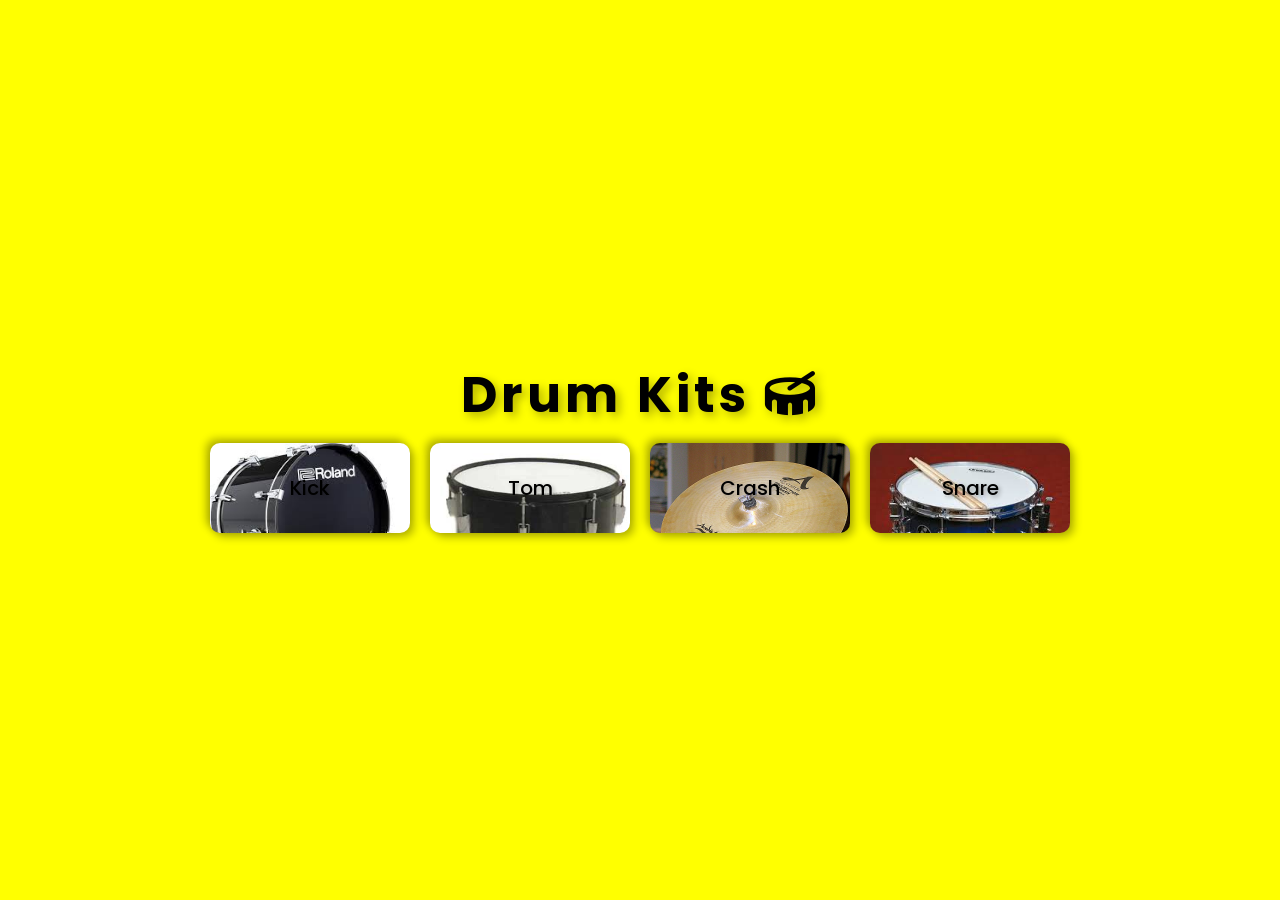
<file: ejercicio-DOM/10. Dom Bateria/index.html>
<!DOCTYPE html>
<html lang="en">

<head>
    <meta charset="UTF-8">
    <meta http-equiv="X-UA-Compatible" content="IE=edge">
    <meta name="viewport" content="width=device-width, initial-scale=1.0">
    <title>Drum Kits</title>
    <link rel="stylesheet" href="styles.css">
    <link rel="stylesheet" href="https://cdnjs.cloudflare.com/ajax/libs/font-awesome/6.1.1/css/all.min.css">
</head>

<body>
    <h1>Drum Kits <i class="fas fa-drum"></i></h1>
    <div class="container">
    </div>
    <script src="script.js"></script>
</body>
</html>
</file>
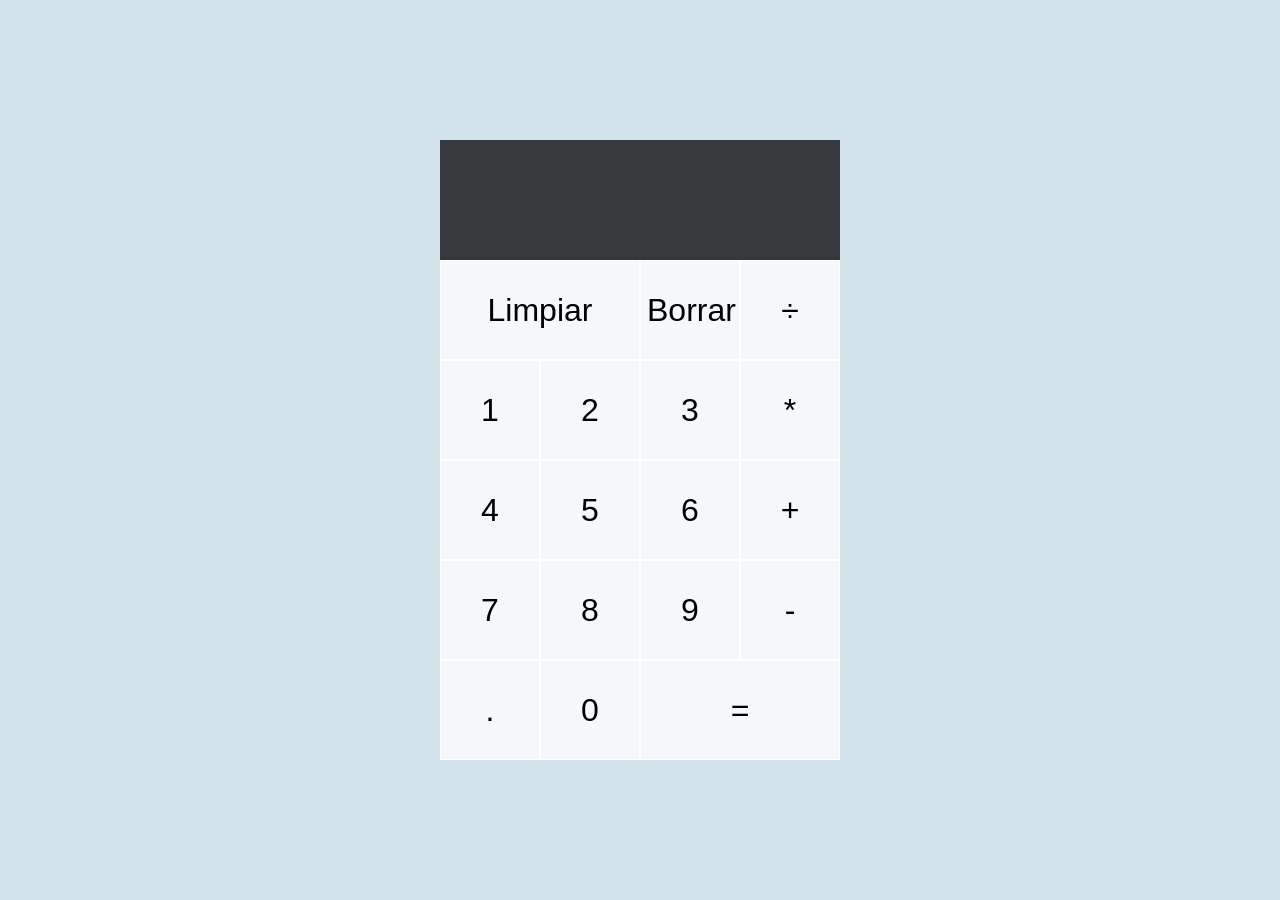
<file: ejercicio-DOM/11. Dom Calculadora/index.html>
<!DOCTYPE html>
<html lang="en">
<head>
  <meta charset="UTF-8">
  <meta name="viewport" content="width=device-width, initial-scale=1.0">
  <meta http-equiv="X-UA-Compatible" content="ie-edge">
  <title>Calculadora</title>
  <link href="style.css" rel="stylesheet">
</head>
<body>
  <div class="calculator-grid">
    <div class="output">
      <div data-previous-operand class="previous-operand"></div>
      <div data-current-operand class="current-operand"></div>
    </div>
    <button data-all-clear class="span-two">Limpiar</button>
    <button data-delete>Borrar</button>
    <button data-operation>÷</button>
    <button data-number>1</button>
    <button data-number>2</button>
    <button data-number>3</button>
    <button data-operation>*</button>
    <button data-number>4</button>
    <button data-number>5</button>
    <button data-number>6</button>
    <button data-operation>+</button>
    <button data-number>7</button>
    <button data-number>8</button>
    <button data-number>9</button>
    <button data-operation>-</button>
    <button data-number>.</button>
    <button data-number>0</button>
    <button data-equals class="span-two">=</button>
  </div>
    <script src="script.js" defer></script>
</body>
</html>
</file>
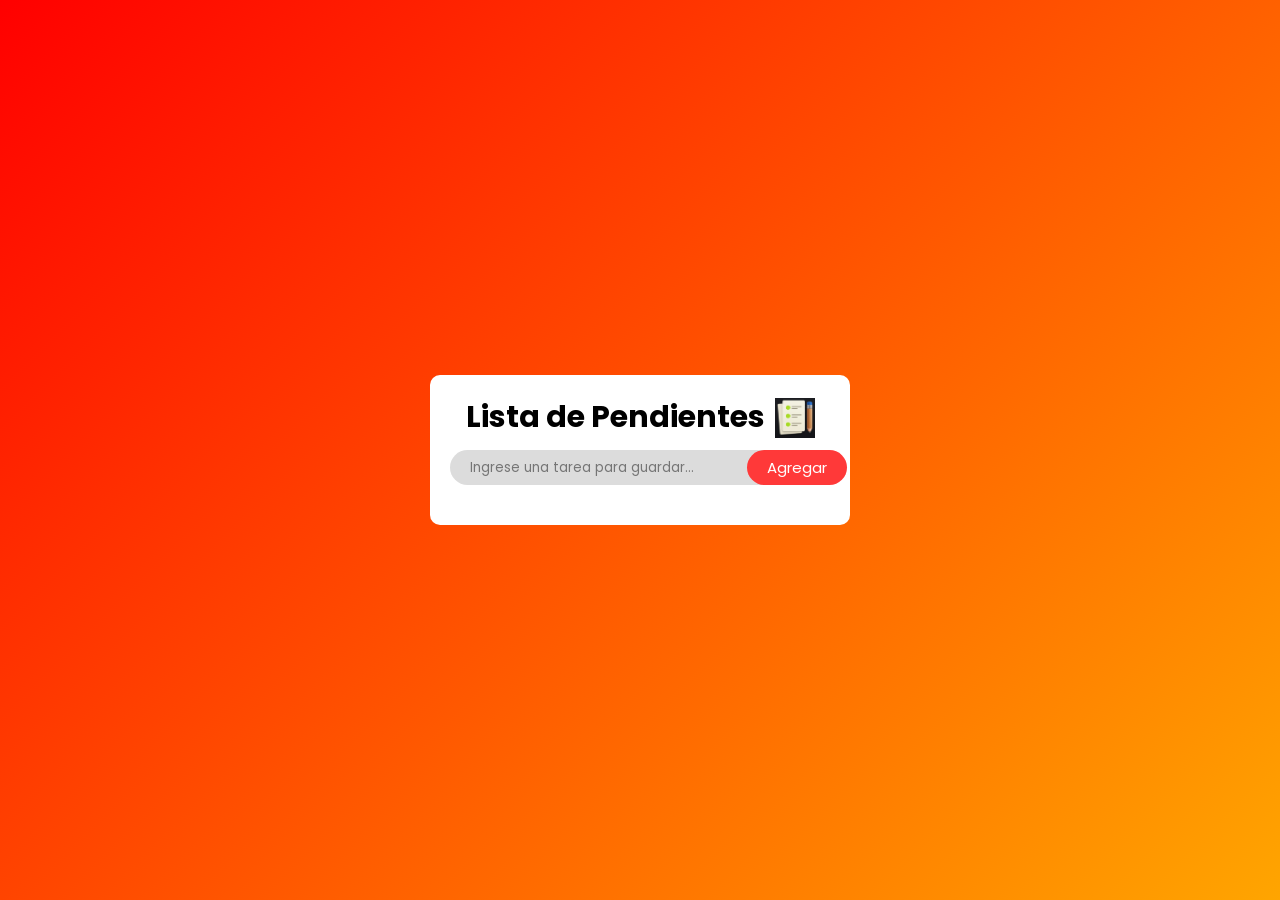
<file: ejercicio-DOM/12. Dom Lista/index.html>
<!DOCTYPE html>
<html lang="en">
<head>
    <meta charset="UTF-8">
    <meta name="viewport" content="width=device-width, initial-scale=1.0">
    <title>Document</title>
    <link href="style.css" rel="stylesheet">
</head>
<body>
  <div class="container">
    <div class="title">Lista de Pendientes<img src="img\LZ.png" alt=""></div>
    <div class="todo-list-bar">
      <input type="text" id="task" placeholder="Ingrese una tarea para guardar..." autocomplete="off">
      <button onclick="clicked()" class="addBtn">Agregar</button>
    </div>
    <ul class="lists">
    </ul>
  </div>
  <script src="script.js"></script>
</body>
</html>
</file>
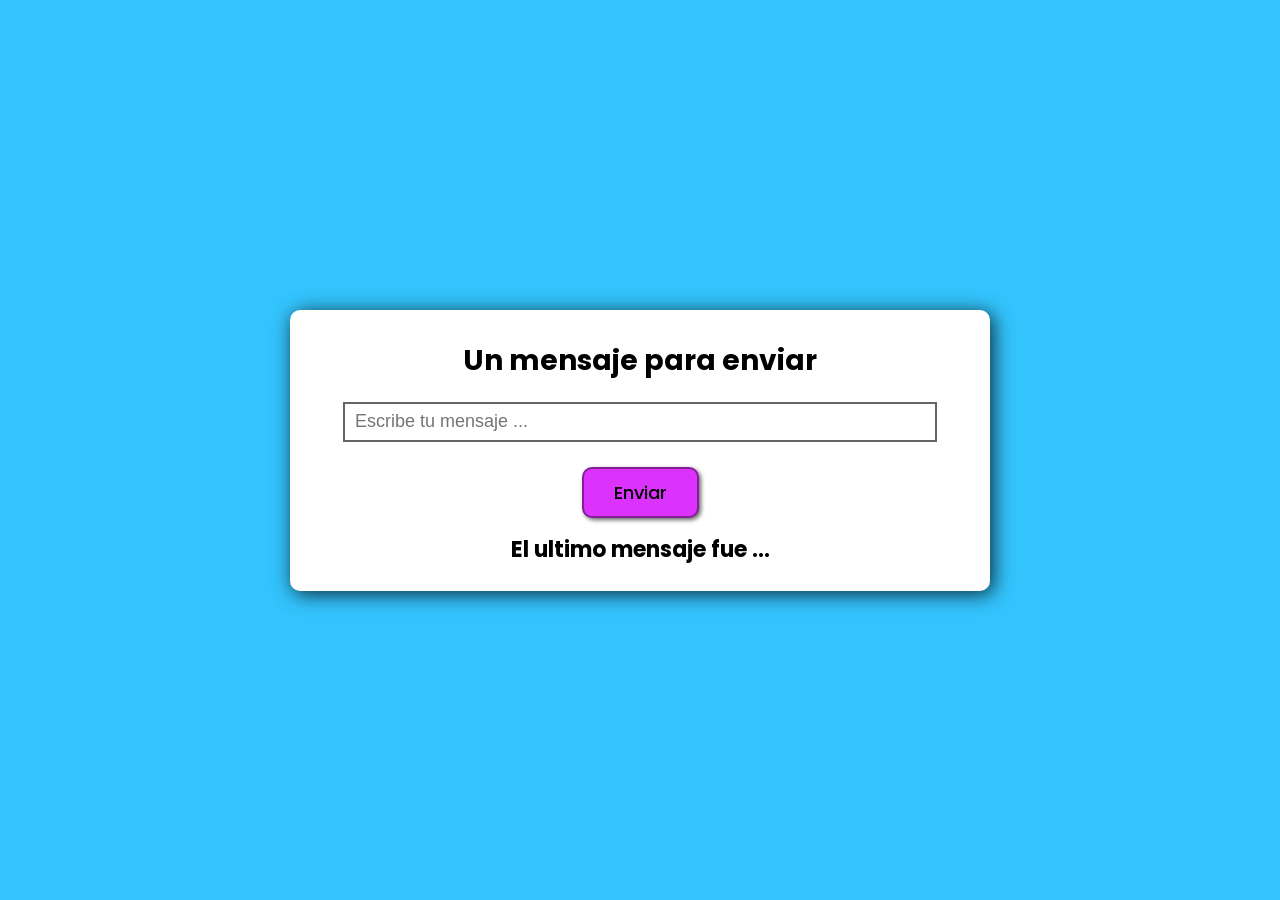
<file: ejercicio-DOM/9. Dom Mensaje/index.html>
<!DOCTYPE html>
<html lang="es">

<head>
    <meta charset="UTF-8">
    <meta http-equiv="X-UA-Compatible" content="IE=edge">
    <meta name="viewport" content="width=device-width, initial-scale=1.0">
    <title>Un mensaje para ti</title>
    <link rel="stylesheet" href="styles.css">
</head>

<body>
    <div class="container">
        <h1>Un mensaje para enviar</h1>
        <input type="text" value="" placeholder="Escribe tu mensaje ...">
        <div class="btn">Enviar</div>
        <p class="error">Por favor ingresa un mensaje!</p>
        <h3>El ultimo mensaje fue ...</h3>
        <p class="message"></p>
    </div>
    <script src="script.js"></script>
</body>
</html>
</file>
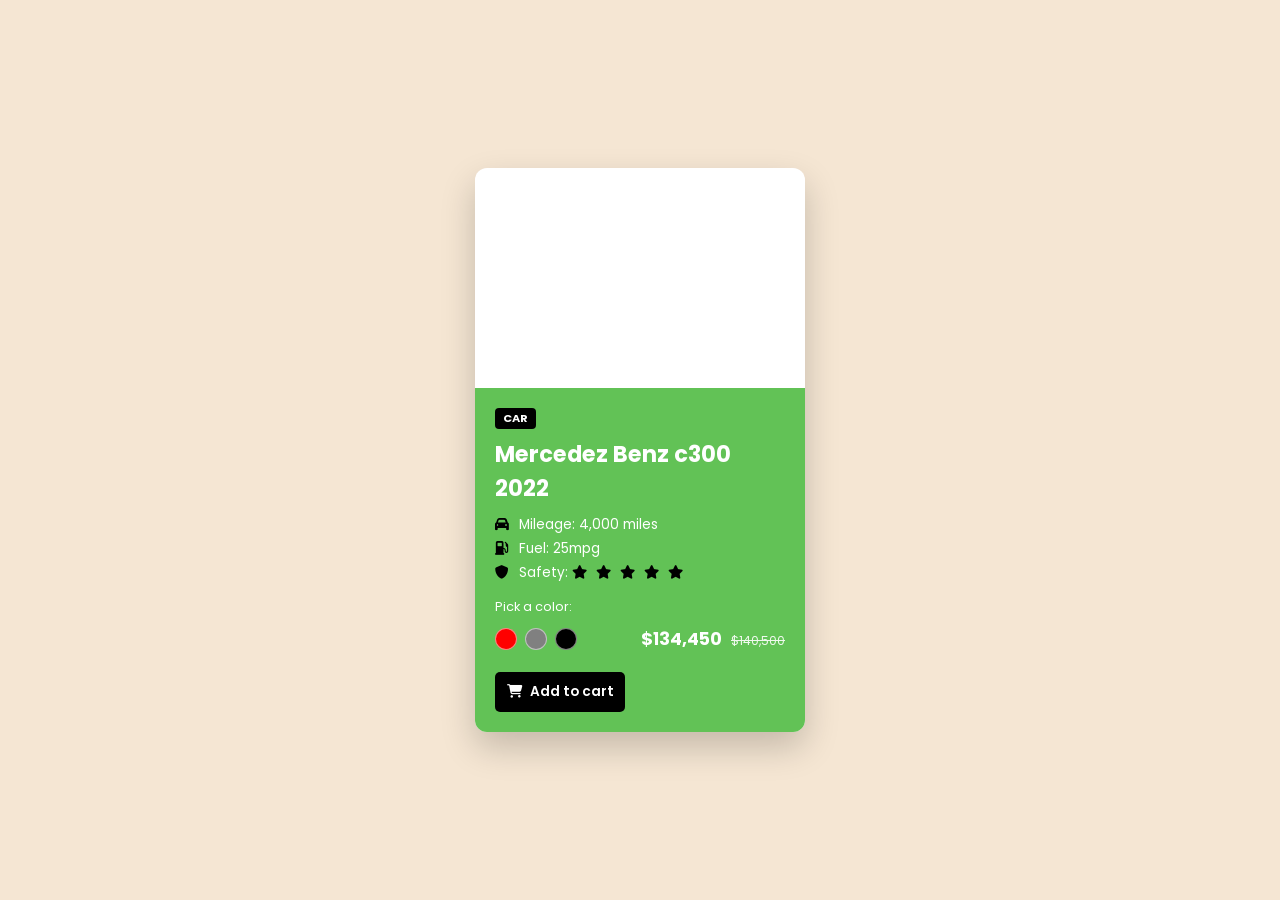
<file: ejercicio-DOM/4. Dom-Carro/html.html>
<!DOCTYPE html>
<html lang="en">
<head>
    <meta charset="UTF-8">
    <meta http-equiv="X-UA-Compatible" content="IE=edge">
    <meta name="viewport" content="width=device-width, initial-scale=1.0">
    <link rel="stylesheet" href="https://cdnjs.cloudflare.com/ajax/libs/font-awesome/6.1.2/css/all.min.css">
    <link rel="stylesheet" href="styles.css">
    <title>Manipulación del DOM</title>
</head>
<body>
    <div class="product-card">
        <div class="product-image"></div>

        <div class="product-description">
            <h3 class="tag">CAR</h3>
            <h1 class="product-title">Mercedez Benz c300 2022</h1>
            
            <div class="product-details">
                <span><i class="fa-solid fa-car"></i> Mileage: 4,000 miles</span>
                <span><i class="fa-solid fa-gas-pump"></i> Fuel: 25mpg</span>
                <span>
                    <i class="fa-solid fa-shield"></i> Safety:
                    <span class="stars">
                        <i class="fa-solid fa-star"></i>
                        <i class="fa-solid fa-star"></i>
                        <i class="fa-solid fa-star"></i>
                        <i class="fa-solid fa-star"></i>
                        <i class="fa-solid fa-star"></i>
                    </span>
                </span>
            </div>

            <p class="pick-text">Pick a color:</p>
            
            <div class="colors-price">
                <div class="colors">
                    <span class="red"></span>
                    <span class="gray"></span>
                    <span class="black"></span>
                </div>
                <div class="pricing">
                    <span class="new-price">$134,450</span>
                    <span class="old-price"><s>$140,500</s></span>
                </div>
            </div>

            <button id="button">
                <i class="fa-solid fa-cart-shopping"></i>
                <span class="button-text">Add to cart</span>
            </button>

            <button class="feedback">
                <span id="white-button">Guao, vas a ser el dueño de un Benz</span>
            </button>
        </div>
    </div>
    <script src="script.js"></script>
</body>
</html>
</file>
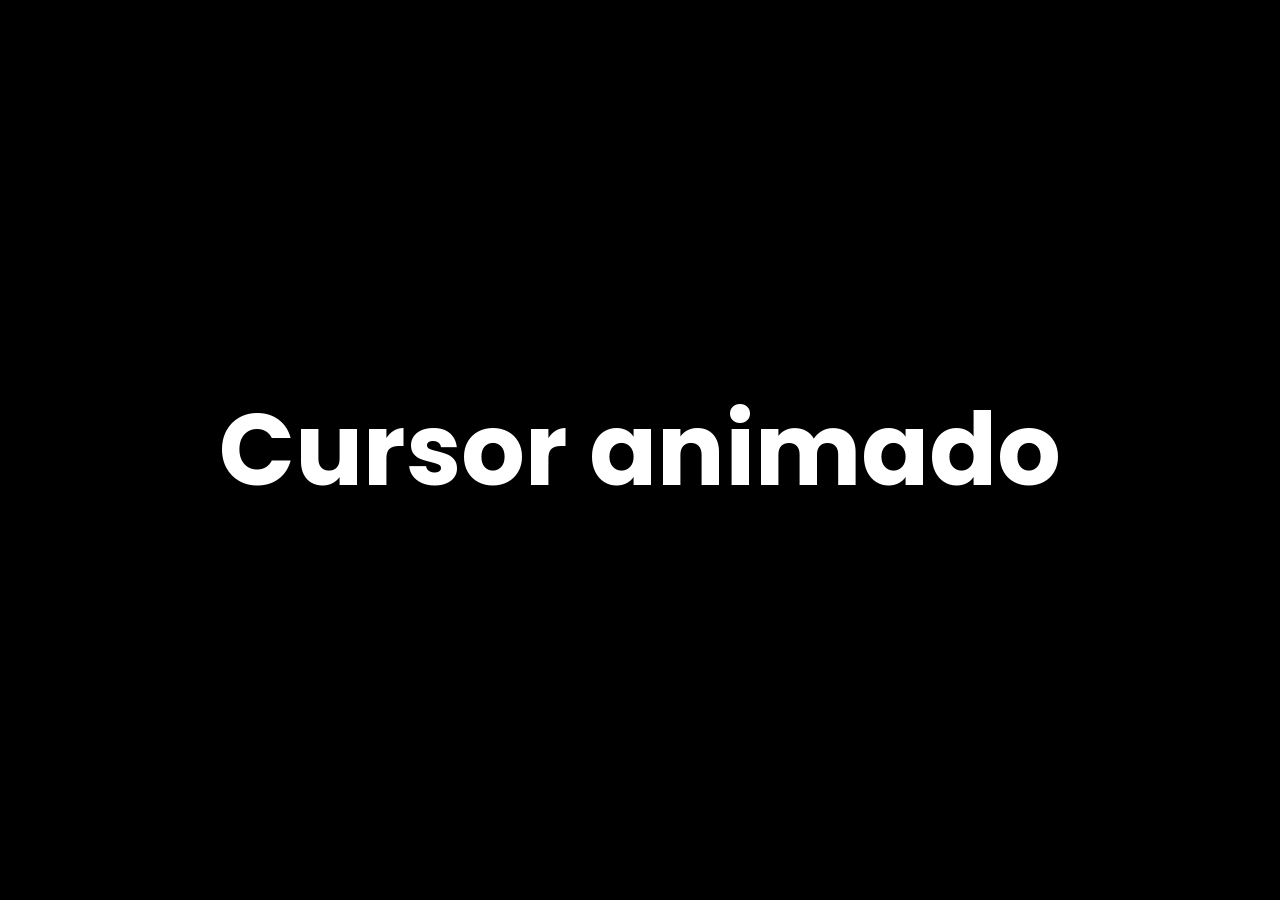
<file: ejercicio-DOM/5. Cursor Animado/html.html>
<!DOCTYPE html>
<html lang="en">
<head>
    <meta charset="UTF-8">
    <meta http-equiv="X-UA-Compatible" content="IE=edge">
    <meta name="viewport" content="width=device-width, initial-scale=1.0">
    <title>Document</title>
    <link rel="stylesheet" href="style.css">
</head>
<body>
    <div class="cursor"></div>
    <div class="context">
        <h1>Cursor animado</h1>
    </div>
    <script src="script.js"></script>
</body>
</html>
</file>
<file: ejercicio-DOM/10. Dom Bateria/styles.css>
@import url("https://fonts.googleapis.com/css2?family=Poppins:wght@100;200;300;400;500;600;700;800;900&display=swap");

* {
  margin: 0;
  padding: 0;
  box-sizing: border-box;
  font-family: "Poppins", sans-serif;
}

body {
  display: flex;
  align-items: center;
  justify-content: center;
  flex-direction: column;
  height: 100vh;
  background-color: yellow;
}

h1 {
  font-size: 50px;
  letter-spacing: 4px;
  color: black;
  white-space: nowrap;
  text-shadow: 4px 4px 10px rgba(0, 0, 0, 0.3);
}

.container {
  text-align: center;
}

.btn {
  border: none;
  padding: 30px 50px;
  margin: 10px;
  background-color: white;
  font-size: 20px;
  min-width: 200px;
  border-radius: 10px;
  box-shadow: 4px 4px 8px rgba(0, 0, 0, 0.3), -4px -4px 8px rgba(0, 0, 0, 0.3);
  cursor: pointer;
  text-shadow: 2px 2px 4px rgba(0, 0, 0, 0.3);
  font-weight: 500;
  text-transform: capitalize;
  background-size: cover;
  background-repeat: no-repeat;
}

.btn:active {
  background-size: 105%;
}
</file>
<file: ejercicio-DOM/11. Dom Calculadora/style.css>
*, *::before, *::after {
  box-sizing: border-box;
  font-family: Gotham Rounded, sans-serif;
  font-weight: normal;
}

body {
  padding: 0;
  margin: 0;
  background: #d2e2eb;
}

.calculator-grid {
  display: grid;
  justify-content: center;
  align-content: center;
  min-height: 100vh;
  grid-template-columns: repeat(4, 100px);
  grid-template-rows: minmax(120px, auto) repeat(5, 100px);
}

.calculator-grid > button {
  cursor: pointer;
  font-size: 2rem;
  border: 1px solid white;
  outline: none;
  background-color: rgba(255, 255, 255, .75);
}

.calculator-grid > button:hover {
  background-color: rgba(255, 255, 255, .9);
}

.span-two {
  grid-column: span 2;
}

.output {
  grid-column: 1 / -1;
  background-color: rgba(0, 0, 0, .75);
  display: flex;
  align-items: flex-end;
  justify-content: space-around;
  flex-direction: column;
  padding: 10px;
  word-wrap: break-word;
  word-break: break-all;
}

.output .previous-operand {
  color: rgba(255, 255, 255, .75);
  font-size: 1.5rem;
}

.output .current-operand {
  color: white;
  font-size: 2.5rem;
}
</file>
<file: ejercicio-DOM/12. Dom Lista/style.css>
@import url("https://fonts.googleapis.com/css2?family=Poppins:wght@100;200;300;400;500;600;700;800;900&display=swap");

* {
  margin: 0;
  padding: 0;
  box-sizing: border-box;
  font-family: "Poppins", sans-serif;
}

body {
  display: flex;
  align-items: center;
  justify-content: center;
  min-height: 100vh;
  background: linear-gradient(135deg, red, orange);
  flex-direction: column;
}

.container {
  width: 100%;
  max-width: 420px;
  background-color: white;
  padding: 20px;
  border-radius: 10px;
}

.title {
  display: flex;
  align-items: center;
  justify-content: center;
  font-size: 30px;
  font-weight: bold;
  margin-bottom: 10px;
}

.title img {
  margin-left: 10px;
  width: 40px;
  height: 40px;
}

.todo-list-bar {
  width: 100%;
  height: 35px;
  background-color: gainsboro;
  border-radius: 20px;
  display: flex;
  justify-content: space-between;
}

input {
  flex: 1;
  padding: 10px 20px;
  border-radius: 10px;
  border: none;
  outline: none;
  background-color: transparent;
}

.addBtn {
  padding: 5px 20px;
  font-size: 15px;
  outline: none;
  border: none;
  border-radius: 20px;
  background-color: #ff3939;
  cursor: pointer;
  color: white;
}

ul {
  padding: 10px;
}

ul li {
  list-style: none;
  font-size: 15px;
  padding: 5px 5px 5px 35px;
  position: relative;
  cursor: pointer;
}

ul li::before {
  content: "";
  position: absolute;
  height: 16px;
  width: 16px;
  border-radius: 50%;
  background-image: url("img/X.png");
  background-size: cover;
  background-position: center;
  top: 50%;
  left: 0px;
  transform: translate(50%, -50%);
}

ul li.checked {
  text-decoration: line-through;
}

ul li.checked::before {
  background-image: url("img/O.png");
  background-size: cover;
  background-position: center;
  top: 50%;
  left: 0px;
  transform: translate(50%, -50%);
}

span {
  position: absolute;
  font-size: 16px;
  width: 20px;
  height: 20px;
  top: 50%;
  right: 0;
  line-height: 21px;
  transform: translate(-50%, -50%);
  padding-left: 4.5px;
  border-radius: 50%;
  cursor: pointer;
}

span:hover {
  background: gainsboro;
}
</file>
<file: ejercicio-DOM/9. Dom Mensaje/styles.css>
@import url("https://fonts.googleapis.com/css2?family=Poppins:wght@100;200;300;400;500;600;700;800;900&display=swap");

* {
  margin: 0;
  padding: 0;
  box-sizing: border-box;
}

body {
  background-color: rgb(51, 196, 253);
  display: flex;
  justify-content: center;
  align-items: center;
  min-height: 100vh;
  font-family: "Poppins", sans-serif;
}

.container {
  background-color: white;
  width: 700px;
  padding: 20px;
  border-radius: 10px;
  box-shadow: 3px 3px 20px rgba(0, 0, 0, 0.8);
  display: flex;
  flex-direction: column;
  justify-content: center;
  align-items: center;
  gap: 10px;
}

h1 {
  font-size: 28px;
  margin: 10px;
}

input {
  width: 90%;
  height: 40px;
  border: 2px solid rgba(0, 0, 0, 0.6);
  padding: 5px 10px;
  font-size: 18px;
  margin-bottom: 10px;
}

.btn {
  background-color: rgb(219, 51, 253);
  padding: 10px 30px;
  border-radius: 10px;
  border: 2px solid rgba(0, 0, 0, 0.4);
  font-size: 18px;
  margin-top: 5px;
  font-weight: 500;
  box-shadow: 2px 2px 4px rgba(0, 0, 0, 0.6);
  cursor: pointer;
}

.error {
  background-color: rgb(255, 139, 139);
  padding: 5px 0;
  width: 70%;
  text-align: center;
  display: none;
}

h3 {
  margin-top: 5px;
  font-size: 22px;
}

.message {
  font-size: 18px;
  color: rgb(255, 29, 29);
  font-weight: bold;
  margin-top: -5px;
  overflow: hidden;
}
</file>
<file: ejercicio-DOM/4. Dom-Carro/styles.css>
@import url('https://fonts.googleapis.com/css2?family=Poppins:wght@400;600;700&display=swap');

* {
    box-sizing: border-box;
    font-family: "Poppins", sans-serif;
    margin: 0;
    padding: 0;
}

body {
    height: 100vh;
    display: flex;
    justify-content: center;
    align-items: center;
    background-color: #f5e6d3; /* Color crema del fondo */
}

.product-card {
    background: #fff;
    width: 330px;
    border-radius: 12px;
    overflow: hidden;
    box-shadow: 0px 15px 35px rgba(0,0,0,0.2);
}

.product-image {
    height: 220px;
    background-image: url("https://i.postimg.cc/NGRJX8hr/black-benz.jpg");
    background-position: center;
    background-size: cover;
    background-repeat: no-repeat;
}

.product-description {
    background-color: #62c256; /* Verde de la imagen */
    color: #fff;
    padding: 20px;
}

.tag {
    background-color: #000;
    font-size: 0.7rem;
    padding: 2px 8px;
    border-radius: 4px;
    width: fit-content;
    margin-bottom: 8px;
}

.product-title {
    font-size: 1.4rem;
    font-weight: 700;
    margin-bottom: 10px;
}

.product-details {
    display: flex;
    flex-direction: column;
    gap: 4px;
    font-size: 0.85rem;
    margin-bottom: 15px;
}

.product-details i {
    color: #000; /* Iconos negros */
    margin-right: 5px;
    width: 15px;
}

.stars {
    color: #ffff00;
}

.pick-text {
    font-size: 0.8rem;
    margin-bottom: 10px;
}

.colors-price {
    display: flex;
    justify-content: space-between;
    align-items: center;
    margin-bottom: 20px;
}

.colors {
    display: flex;
    gap: 8px;
}

.colors span {
    width: 22px;
    height: 22px;
    border-radius: 50%;
    cursor: pointer;
    border: 1.5px solid rgba(255,255,255,0.5);
}

.red { background: red; }
.gray { background: gray; }
.black { background: black; }

.new-price {
    font-weight: 700;
    font-size: 1.1rem;
    margin-right: 5px;
}

.old-price {
    font-size: 0.75rem;
    opacity: 0.9;
}

button {
    background-color: #000;
    color: #fff;
    width: 130px;
    padding: 10px;
    border: none;
    border-radius: 5px;
    cursor: pointer;
    font-weight: 600;
    font-size: 0.85rem;
    display: flex;
    align-items: center;
    justify-content: center;
    gap: 8px;
}

.feedback {
    display: none;
    background-color: #fff;
    width: 100%;
}

#white-button {
    color: #000;
}
</file>
<file: ejercicio-DOM/5. Cursor Animado/style.css>
@import url('https://fonts.googleapis.com/css2?family=Poppins:wght@100;200;300;400;500;600;700&display=swap');

*{
    margin: 0;
    padding: 0;
    box-sizing : border-box;
}

body {
    display: flex;
    justify-content: center;
    align-items: center;
    min-height: 100vh;
    font-family: 'Poppins', sans-serif;
    cursor: none;
    background: black;
}

h1 {
    color: white;
    font-size: 100px;
}

.cursor {
    width: 20px;
    height: 20px;
    border-radius: 50%;
    background: skyblue;
    pointer-events: none;
    box-shadow: 0 0 20px skyblue, 0 0 60px skyblue, 0 0 100px skyblue;
    z-index: 999;
    display: none;
    position: fixed;
    transform: translate(-50%, 50%);
    animation: colors 3s infinite;
    -webkit-animation: colors 3s infinite;
}

@keyframes colors {
    0% {
        filter: hue-rotate(0deg);
        -webkit-filter: hue-rotate(0deg);
    }
    100% {
        filter: hue-rotate(360deg);
        -webkit-filter: hue-rotate(360deg);
    }
}

.cursor::before {
    content: "";
    position: absolute;
    transform: translate(-30%, -30%);
    width: 50px;
    height: 50px;
    background: skyblue;
    border-radius: 50%;
    opacity: 0.2;
}
</file>
